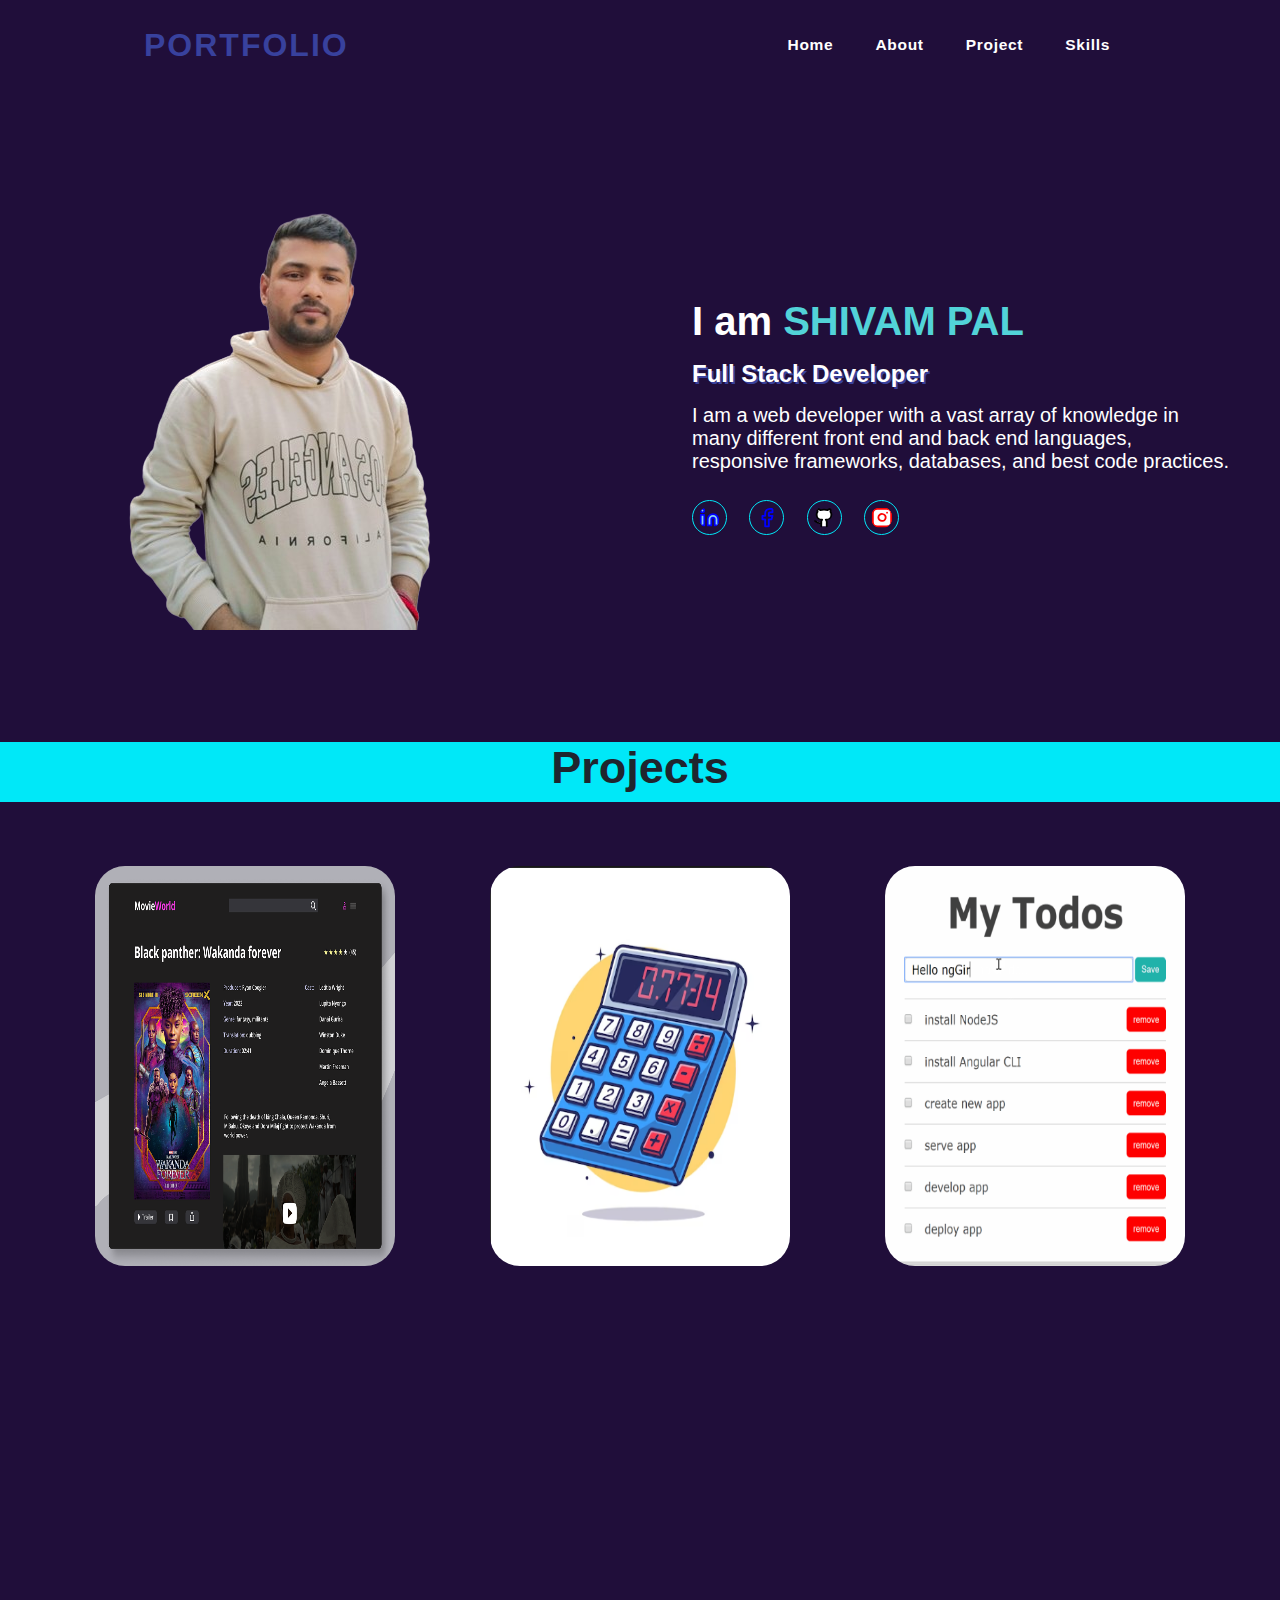
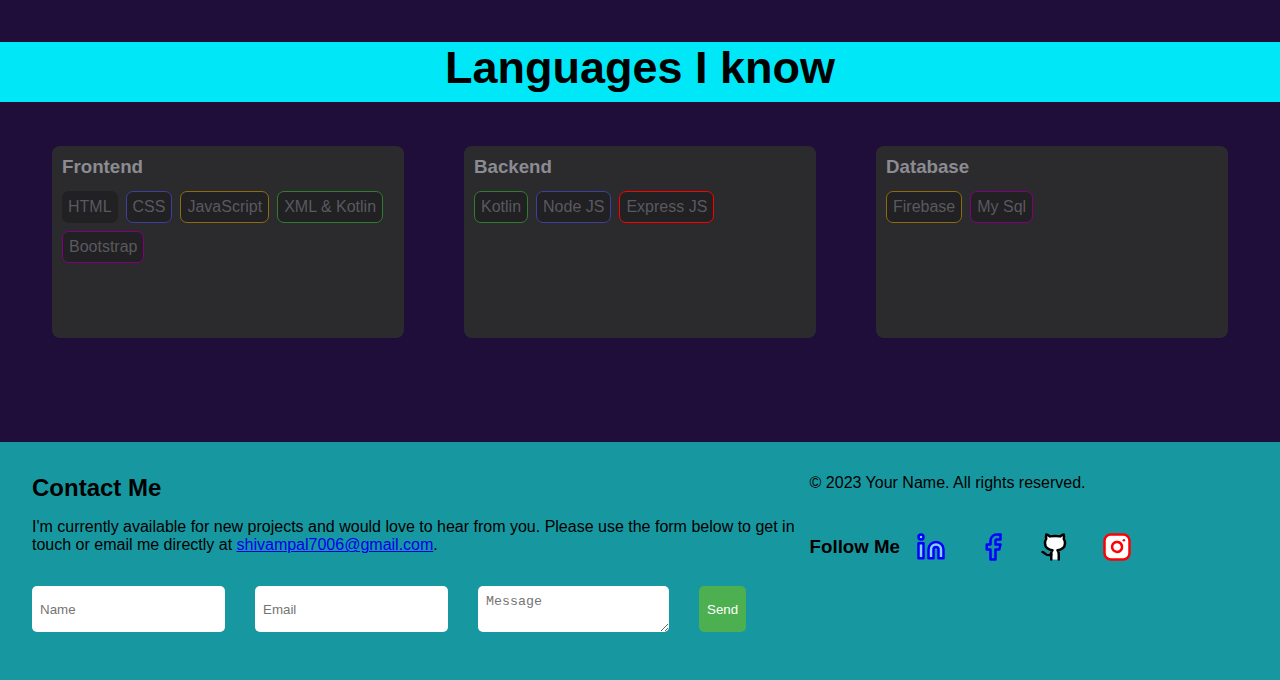
<file: Protofolio/views/Index.html>
<html lang="en">
  <head>
    <meta charset="UTF-8" />
    <meta name="viewport" content="width=device-width, initial-scale=1.0" />
    <title>Portfolio</title>
    <link rel="stylesheet" href="../public/style.css" />
  </head>
  <body>
    <header>
      <div class="logo"><a href="">PORTFOLIO</a></div>
      <nav>
        <ul>
          <li class="Home"><a href="">Home</a></li>
          <li><a href="">About</a></li>
          <li><a href="">Project</a></li>
          <li><a href="">Skills</a></li>
        </ul>
      </nav>
    </header>
    
    <section>
      <div class="main">
        <div class="img-container">
          <img src="../images/WhatsApp_Image_2023-12-20_at_14.10.32-removebg-preview.png" alt="profile photo" />
        </div>
        <div><h1>I am <span class="name">SHIVAM PAL</span></h1>
          <h3 class="fs">Full Stack Developer</h3>
          <p>
            I am a web developer with a vast array of knowledge in many different front end and back end languages, responsive frameworks, databases, and best code practices.
          </p>
          <div class="Social">
               <img id="ld" onclick="social(this.id)"   src="../images/linkedin.svg" alt="Linkedin">
              <img id="fb" onclick="social(this.id)" src="../images/facebook.svg" alt="Facebook">
              <img id="gh" onclick="social(this.id)" src="../images/github.svg" alt="Github">
              <img id="ig" onclick="social(this.id)" src="../images/insta.svg" alt="Instagram">
          </div> 
        </div>
        
      </div>
    </section>
    <section class="projects">
      <div class="headinh"><h2>Projects</h2></div>
      <div class="project-card-conatiner">
        <div class="projects-card"><a href="http://localhost:5173/"><img src="../images/Movie.png"></a></div>
        <div class="projects-card"><a href="http://127.0.0.1:5501/index.html"><img src="../images/Screenshot 2024-01-24 154456.png"></a></div>
        <div class="projects-card"><a href="http://localhost:5173/"><img src="../images/Screenshot 2024-01-24 154557.png"></a></div>
      </div>
      
    </section>
    <section class="language">
      <div class="headinh"><h2>Languages I know</h2></div>
      <div class="skills_items">

        <div class="skills_card">
            <h3 class="skills_tagname">Frontend</h3>
            <div class="items">
                <span id="br-none">HTML</span>
                <span id="br-blue">CSS</span>
                <span id="br-yellow">JavaScript</span>
                <span id="br-green">XML & Kotlin</span>
                <span id="br-purple">Bootstrap</span>
            </div>
        </div>
        
        <div class="skills_card">
            <h3 class="skills_tagname">Backend</h3>
            <div class="items">
                <span id="br-green">Kotlin</span>
                <span id="br-blue">Node JS</span>
                <span id="br-red">Express JS</span>
            </div>
        </div>
        
        <div class="skills_card">
            <h3 class="skills_tagname">Database</h3>
            <div class="items">
                <span id="br-yellow">Firebase</span>
                <span id="br-purple">My Sql</span>
            </div>
        </div>
    </div>
        
      </section>
      
    </section>
    <footer>
      <div class="contact-me">
        <h2>Contact Me</h2>
        <p>I'm currently available for new projects and would love to hear from you. Please use the form below to get in touch or email me directly at <a href="mailto:youremail@example.com">shivampal7006@gmail.com</a>.</p>
        <form action="/contact" method="post">
          <input type="text" name="name" placeholder="Name" required>
          <input type="email" name="email" placeholder="Email" required>
          <textarea name="message" placeholder="Message" required></textarea>
          <input type="submit" value="Send">
        </form>
      </div>
      <div class="coppyright">
        <div class="copyright">
          <p>&copy; 2023 Your Name. All rights reserved.</p>
        </div>
        <div class="social-media">
          <h3>Follow Me</h3>
          <img id="ld" onclick="social(this.id)"   src="../images/linkedin.svg" alt="Linkedin">
                <img id="fb" onclick="social(this.id)" src="../images/facebook.svg" alt="Facebook">
                <img id="gh" onclick="social(this.id)" src="../images/github.svg" alt="Github">
                <img id="ig" onclick="social(this.id)" src="../images/insta.svg" alt="Instagram">
        </div>
      </div>
      
    </footer>
  </body>
  <script src="./index.js"></script>
</html>
</file>
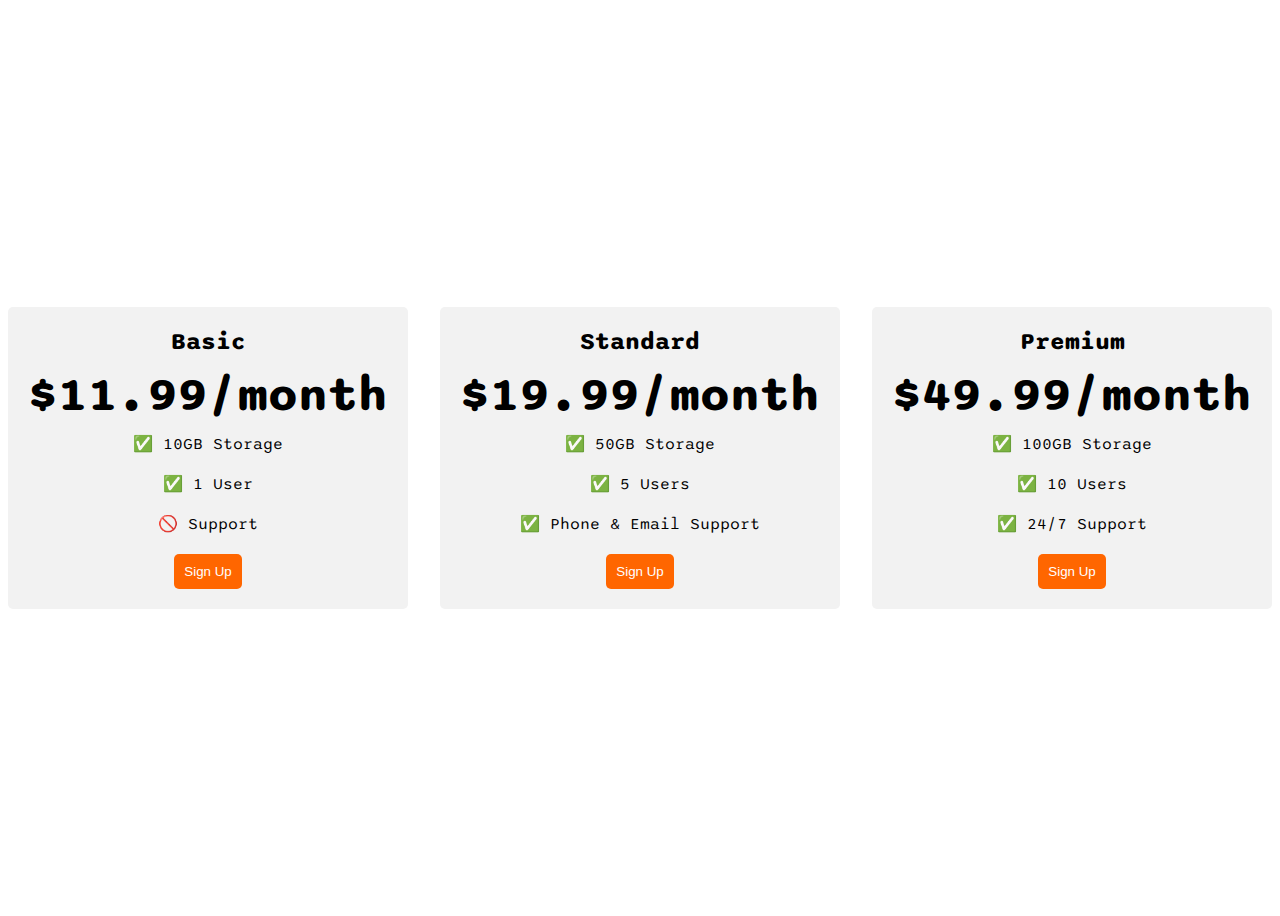
<file: solution.html>
<!DOCTYPE html>
<html>

<head>
  <title>Flexbox Pricing Table</title>
  <link rel="preconnect" href="https://fonts.googleapis.com">
  <link rel="preconnect" href="https://fonts.gstatic.com" crossorigin>
  <link href="https://fonts.googleapis.com/css2?family=Sono:wght@400;700&display=swap" rel="stylesheet">
  <style>
    body {
      font-family: 'Sono', sans-serif;
    }

    .pricing-container {
      display: flex;
      justify-content: center;
      align-items: center;
      height: 100vh;
      gap: 2rem;
    }

    .pricing-plan {
      flex: 1;
      max-width: 400px;
      padding: 20px;
      background-color: #f2f2f2;
      border-radius: 5px;
      text-align: center;

    }

    .plan-title {
      font-size: 24px;
      font-weight: bold;
      margin-bottom: 10px;
    }

    .plan-price {
      font-size: 48px;
      font-weight: bold;
      margin-bottom: 10px;
    }

    .plan-features {
      list-style: none;
      padding: 0;
      margin: 0;
    }

    .plan-features li {
      margin-bottom: 20px;
    }

    .plan-button {
      padding: 10px;
      background-color: #ff6600;
      color: #fff;
      border-radius: 5px;
      border: none;
    }

    @media (max-width: 1250px) {
      .pricing-container {
        flex-direction: column;
        height: 100%;
      }
    }
  </style>
</head>

<body>
  <div class="pricing-container">
    <div class="pricing-plan">
      <div class="plan-title">Basic</div>
      <div class="plan-price">$11.99/month</div>
      <ul class="plan-features">
        <li>✅ 10GB Storage</li>
        <li>✅ 1 User</li>
        <li>🚫 Support</li>
      </ul>
      <button class="plan-button">Sign Up</a>
    </div>
    <div class="pricing-plan">
      <div class="plan-title">Standard</div>
      <div class="plan-price">$19.99/month</div>
      <ul class="plan-features">
        <li>✅ 50GB Storage</li>
        <li>✅ 5 Users</li>
        <li>✅ Phone &amp; Email Support</li>
      </ul>
      <button class="plan-button">Sign Up</a>
    </div>
    <div class="pricing-plan">
      <div class="plan-title">Premium</div>
      <div class="plan-price">$49.99/month</div>
      <ul class="plan-features">
        <li>✅ 100GB Storage</li>
        <li>✅ 10 Users</li>
        <li>✅ 24/7 Support</li>
      </ul>
      <button class="plan-button">Sign Up</a>
    </div>
  </div>

</body>

</html>
</file>
<file: Protofolio/public/style.css>
* {
    margin: 0;
    padding: 0;
    box-sizing: border-box;
  }
  body {
    /* font-family: 'Josefin Sans', sans-serif; */
    font-family: "Poppins", sans-serif;
    width: 100%;
    max-height: 100vh;
    background-color: #200E3A;
  }
  
  header {
    padding: 1.7rem 1rem;
    background-color: #fff;
    display: flex;
    justify-content: space-between;
    max-width: 80%;
    margin: auto;
    align-items: center;
    background-color: transparent;
  }
  
  .logo {
    font-size: 2rem;
    font-weight: 800;
    letter-spacing: 2px;
  }
  .logo a {
    color: #38419D;
    text-decoration: none;
  }
  nav a {
    color: #fff;
    text-decoration: none;
    font-size: 0.97rem;
    font-weight: 600;
    letter-spacing: 0.7px;
    padding: 1rem;
    padding: 0.4rem 1rem;
  }
  nav a.active,
  nav a:hover {
    color: #00e8f8;
    border-radius: 1rem;
    transition: all.3s ease-in-out;
  }

  ul {
    display: flex;
    justify-content: space-around;
    align-items: center;
  }
  li {
    padding-right: 10px;
    list-style-type: none;
  }
  
.main {
    display: flex;
    max-width: 80%;
    
    justify-content: space-evenly;
    align-items: center;
    margin: 7rem auto;
    margin-right: 50px;
}
.main h1 {
    font-size: 2.5rem;
    font-weight: 600;
    color: #fff;
    /* animation: check 1s ease forwards;
    animation-delay: .1s; */
}
.main h3{
  margin-top: 1rem;
  font-size: 1.5rem;
  text-shadow: 2px 2px #38419D;
}
.main p {
    margin-top: 1rem;
    font-size: 1.25rem;
    color: #fff;
}
.social {
    display: flex;
    flex-wrap: wrap;
    gap: 1.4rem;
    margin-top: 1.7rem;
}
.social img{
    color: #00E8F8;
    font-size: 2rem;
    border: 1.6px solid #00E8F8;
    border-radius: 50%;
    padding: .35rem;
    text-align: center;
    width: 35px;
}
.social img:hover {
    color: #1F252E;
    background-color: #00E8F8;
    box-shadow: 0 0 20px #00E8F8;
    transition: all .3s ease-in-out;
}

.img{
  width: 500px;
  height: 400px;
}
.img-container{
  margin-right: 250px;
  margin-left: -77px;
}
.name{
  font-size: 40px;
  color: #52D3D8;
}
.fs{
  color: white;
}
.projects{
  width: 100%;
  height: 100vh;

}
.projects .headinh{
  width: 100%;
  text-align: center;
  height: 60px;
  background-color: #00E8F8;
   
}
.project-card-conatiner img{
  width: 300px;
  height: 400px;
  border-radius: 30px;
  
}
.project-card-conatiner{
  margin-top: 4rem;
  display: flex;
  align-items: center;
  justify-content: space-evenly;
}
.projects .headinh h2{
  color: #1F252E;
  font-size: 45px;
}
.skills_items{
  display: flex;
  justify-content: center;
  align-items: center;
  gap:60px;
  margin-top: 40px;
  height: 200px;
}
.skills_card{
  background-color: #2b2b2e;
  padding: 10px;
  border-radius: 8px;
  width: 22rem;
  height: 12rem;
  overflow: hidden;
}
.items{
  display: flex;
  flex-wrap: wrap;
  gap: 0.5rem;
}
#br-yellow{
  display: flex;
  justify-content: center;
  align-items: center;
  padding: 6px;
  border-radius: 7px;
  border: 1px solid #8b6c10;
  color: #5a5960;
  background-color: #212022;
}
#br-yellow:hover{
  background-color: #786731;
}
#br-none{
  display: flex;
  justify-content: center;
  align-items: center;
  padding: 6px;
  border-radius: 7px;
  color: #5a5960;
  background-color: #212022;
}
#br-none:hover{
  background-color: rgb(109, 108, 108);
}
#br-green{
  display: flex;
  justify-content: center;
  align-items: center;
  padding: 6px;
  border-radius: 7px;
  border: 1px solid rgb(47, 126, 47);
  color: #5a5960;
  background-color: #212022;
}
#br-green:hover{
  background-color: rgb(52, 95, 52);
}
#br-red{
  display: flex;
  justify-content: center;
  align-items: center;
  padding: 6px;
  border-radius: 7px;
  border: 1px solid red;
  color: #5a5960;
  background-color: #212022;
}
#br-red:hover{
  background-color: rgb(139, 40, 40);
}
#br-purple{
  display: flex;
  justify-content: center;
  align-items: center;
  padding: 6px;
  border-radius: 7px;
  border: 1px solid purple;
  color: #5a5960;
  background-color: #212022;
}
#br-purple:hover{
  background-color: rgb(100, 35, 100);
}
#br-blue{
  display: flex;
  justify-content: center;
  align-items: center;
  padding: 6px;
  border-radius: 7px;
  border: 1px solid rgb(63, 63, 157);
  color: #5a5960;
  background-color: #212022;
}
#br-blue:hover{
  background-color: rgb(51, 51, 109);
}
.skills_tagname{
  width: 100%;
  height: 20%;
  color: #8c8b92;
}
.footer{
  width: 100%;
  background-color:turquoise;
  height: 200px;
  margin-top: 100px;
}
.headinh{
  background: #00E8F8;
  font-size: 30px;
  text-align: center;
  width: 100%;
  height: 60px;
}


footer {
  background-color:#1798a1;
  color: #000000;
  display: flex;
  justify-content: space-evenly;
  padding: 2rem;
  margin-top: 100px;
}

/* Contact me section */
.contact-me {
  flex: 1;
}

.contact-me h2 {
  margin-bottom: 1rem;
}

.contact-me p {
  margin-bottom: 2rem;
}

.contact-me form {
  display: flex;
  flex-direction: row;
  gap: 30px;
}

.contact-me input,
.contact-me textarea {
  background-color: #fff;
  border: none;
  border-radius: 5px;
  margin-bottom: 1rem;
  padding: 0.5rem;
}

.contact-me input[type="submit"] {
  background-color: #4CAF50;
  color: #fff;
  cursor: pointer;
}

.contact-me input[type="submit"]:hover {
  background-color: #45a049;
}

/* Copyright section */


/* Social media section */
.social-media {
  display: flex;
  justify-content: center;
  align-items: center;
  margin-right: 100px;
}

.social-media img {
  width: 30px;
  height: 30px;
  margin: 0 1rem;
}

.social-media a {
  color: #fff;
  text-decoration: none;
}

.social-media a:hover {
  color: #ccc;
}
.coppyright{
  display: flex;
  flex-direction: column;
  gap: 40px;

}
</file>
